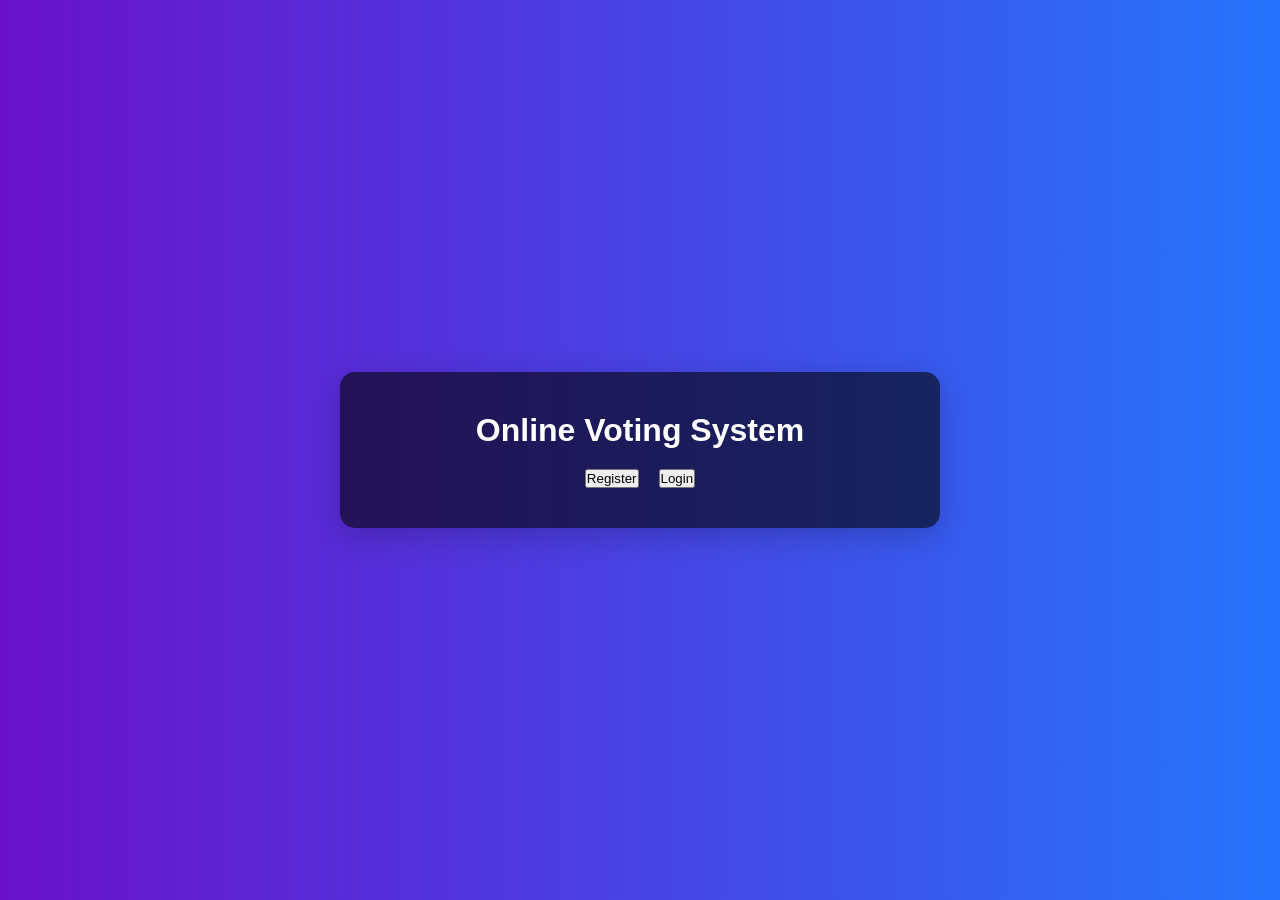
<file: index.html>
<!DOCTYPE html>
<html lang="en">
<head>
  <meta charset="UTF-8">
  <meta name="viewport" content="width=device-width, initial-scale=1">
  <title>Online Voting System</title>
  <link rel="stylesheet" href="style.css">
</head>
<body>
  <div class="container">
    <h1>Online Voting System</h1>
    <div class="button-box">
      <button onclick="location.href='register.html'">Register</button>
      <button onclick="location.href='login.html'">Login</button>
    </div>
  </div>
</body>
</html>
</file>
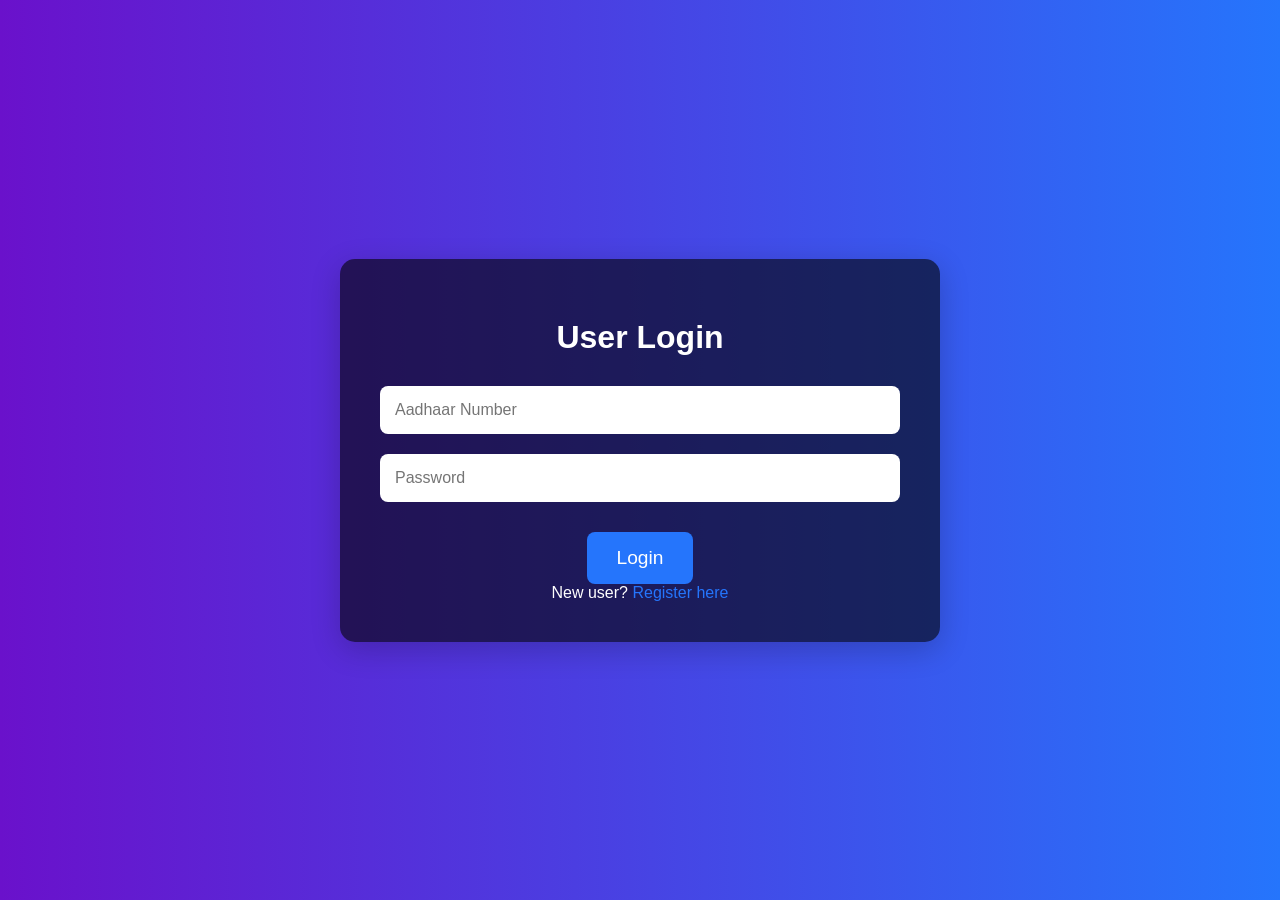
<file: login.html>
<!DOCTYPE html>
<html lang="en">
<head>
  <meta charset="UTF-8">
  <title>Login - Online Voting</title>
  <link rel="stylesheet" href="style.css">
</head>
<body>
  <div class="container">
    <h2>User Login</h2>
    <form id="loginForm">
      <input type="text" id="aadhaarLogin" placeholder="Aadhaar Number" required><br>
      <input type="password" id="passwordLogin" placeholder="Password" required><br>
      <button type="submit">Login</button>
    </form>
    <p>New user? <a href="register.html">Register here</a></p>
  </div>

  <script src="script.js"></script>
</body>
</html>
</file>
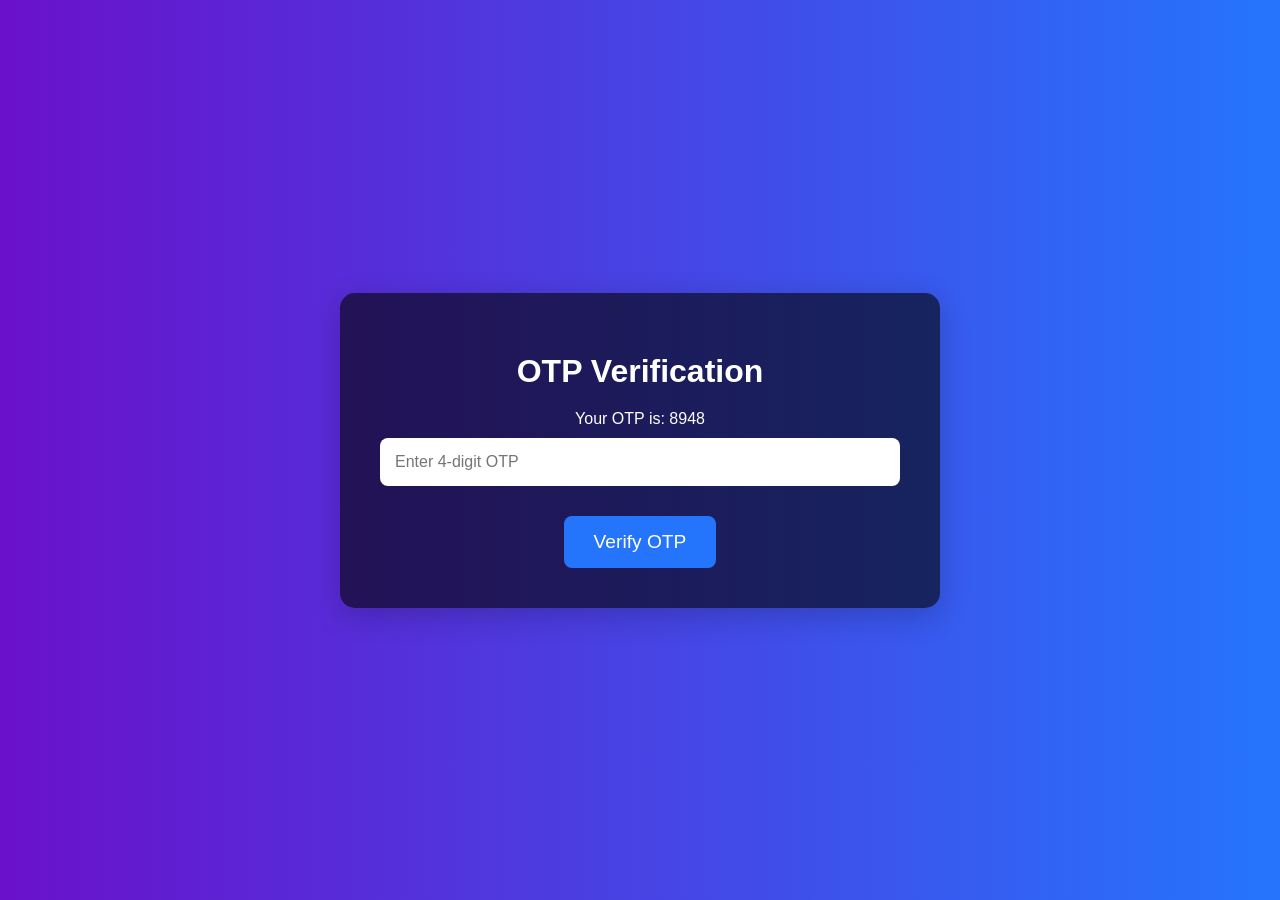
<file: otp.html>
<!DOCTYPE html>
<html lang="en">
<head>
  <meta charset="UTF-8">
  <title>OTP Verification - Online Voting</title>
  <link rel="stylesheet" href="style.css">
</head>
<body>
  <div class="container">
    <h2>OTP Verification</h2>
    <p id="displayOtp">Generating OTP…</p>
    <form id="otpForm">
      <input type="text" id="otpInput" placeholder="Enter 4‑digit OTP" required pattern="\d{4}"><br>
      <button type="submit">Verify OTP</button>
    </form>
  </div>

  <script src="script.js"></script>
</body>
</html>
</file>
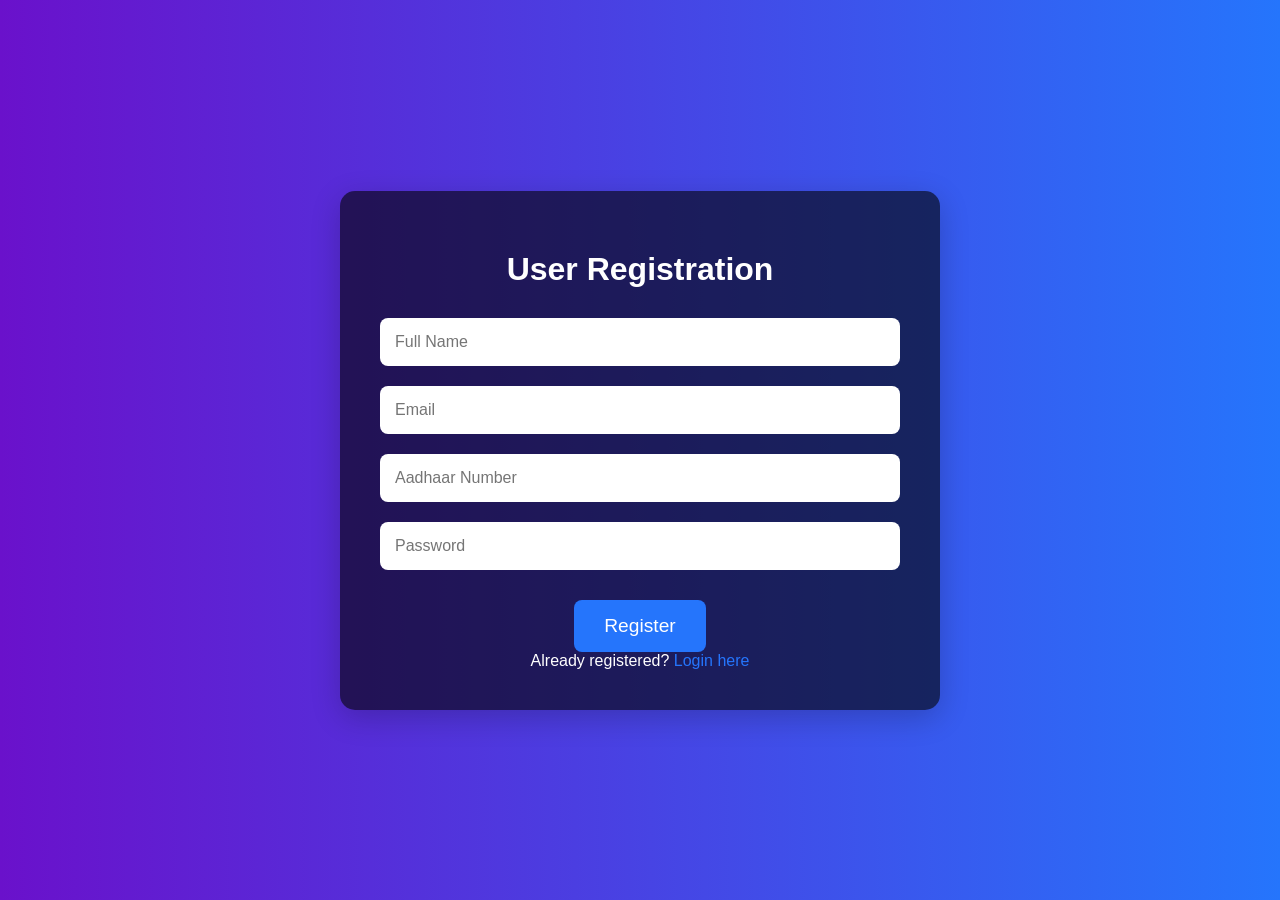
<file: register.html>
<!DOCTYPE html>
<html lang="en">
<head>
  <meta charset="UTF-8">
  <title>Register - Online Voting</title>
  <link rel="stylesheet" href="style.css">
</head>
<body>
  <div class="container">
    <h2>User Registration</h2>
    <form id="registerForm">
      <input type="text" id="name" placeholder="Full Name" required><br>
      <input type="email" id="email" placeholder="Email" required><br>
      <input type="text" id="aadhaar" placeholder="Aadhaar Number" required><br>
      <input type="password" id="password" placeholder="Password" required><br>
      <button type="submit">Register</button>
    </form>
    <p>Already registered? <a href="login.html">Login here</a></p>
  </div>

  <script src="script.js"></script>
</body>
</html>
</file>
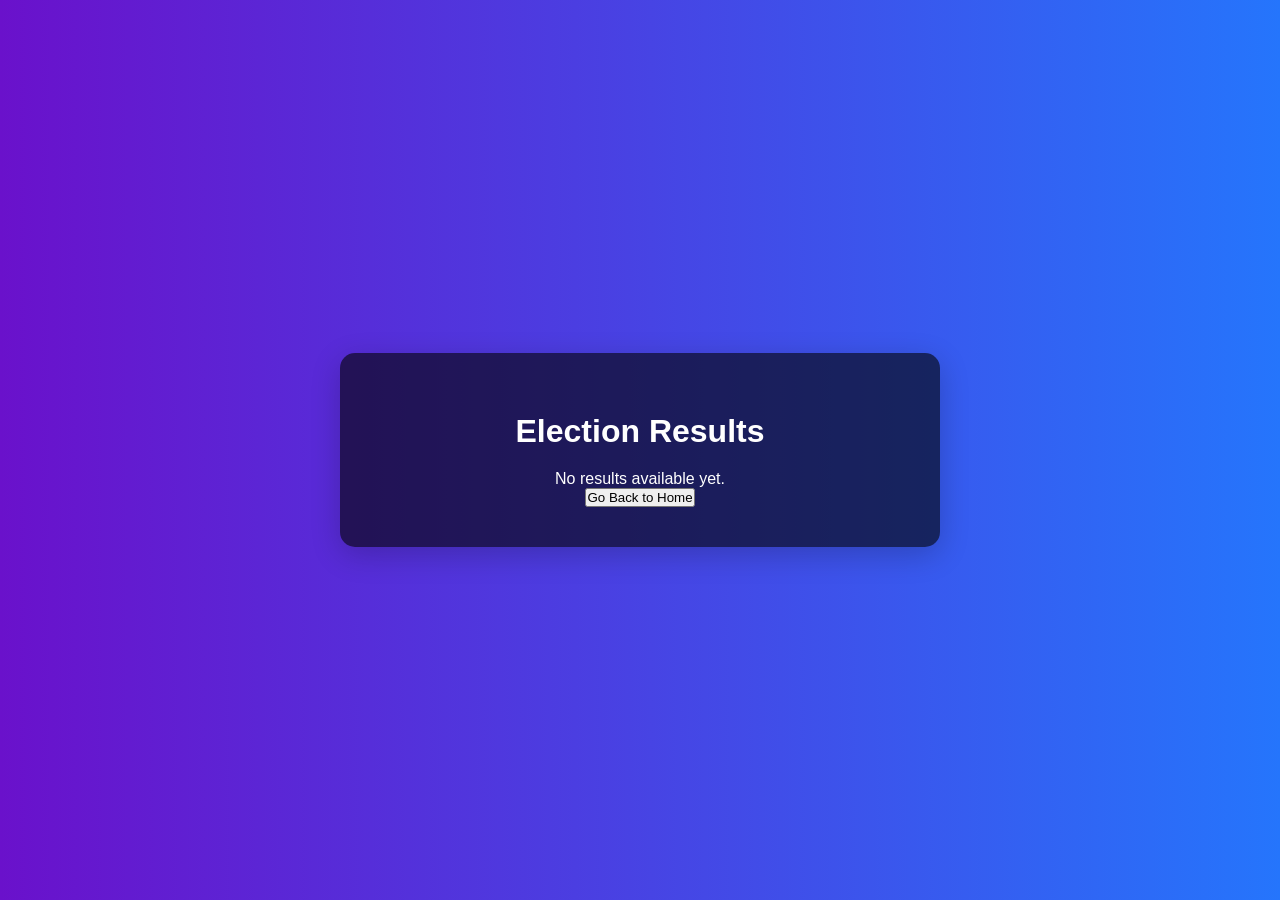
<file: result.html>
<script src="script.js"></script>
</body>
</html>
<!DOCTYPE html>
<html lang="en">
<head>
  <meta charset="UTF-8">
  <title>Election Results - Online Voting</title>
  <link rel="stylesheet" href="style.css">
</head>
<body>
  <div class="container">
    <h2>Election Results</h2>
    <div id="results"></div>
    <div id="winnerSection"></div>
    <button onclick="location.href='index.html'">Go Back to Home</button>
  </div>

  <script src="script.js"></script>
</body>
</html>
</file>
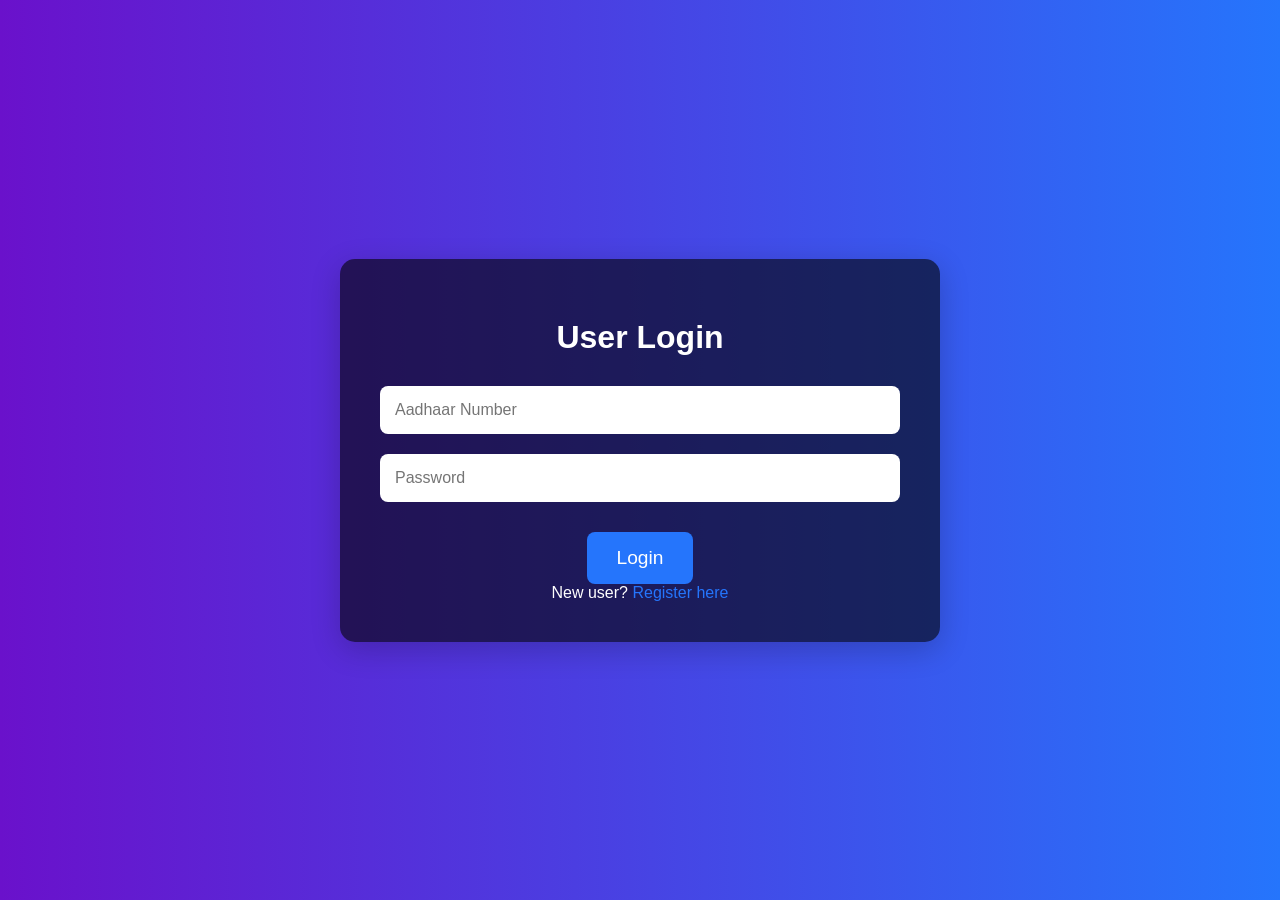
<file: vote.html>
<!DOCTYPE html>
<html lang="en">
<head>
  <meta charset="UTF-8">
  <title>Cast Your Vote - Online Voting</title>
  <link rel="stylesheet" href="style.css">
</head>
<body>
  <div class="container">
    <h2>Cast Your Vote</h2>
    <form id="voteForm">
      <div id="candidatesList">
        <!-- Radio buttons for candidates will be injected here -->
      </div>
      <button type="submit">Submit Vote</button>
    </form>
  </div>

  <script src="script.js"></script>
</body>
</html>
</file>
<file: style.css>
/* Basic reset */
* {
    margin: 0;
    padding: 0;
    box-sizing: border-box;
  }
  
  /* Body and background setup */
  body {
    font-family: 'Arial', sans-serif;
    background: linear-gradient(to right, #6a11cb, #2575fc);
    color: white;
    text-align: center;
    height: 100vh;
    display: flex;
    justify-content: center;
    align-items: center;
    animation: backgroundAnimation 5s ease-in-out infinite;
  }
  
  @keyframes backgroundAnimation {
    0% {
      background: linear-gradient(to right, #6a11cb, #2575fc);
    }
    50% {
      background: linear-gradient(to right, #ff7e5f, #feb47b);
    }
    100% {
      background: linear-gradient(to right, #6a11cb, #2575fc);
    }
  }
  
  .button-box {
    display: flex;
    justify-content: center;  /* center them */
    gap: 20px;                /* adjust this value as needed */
  }
  
  
  /* Container for content */
  .container {
    max-width: 600px;
    width: 100%;
    background-color: rgba(0, 0, 0, 0.6);
    padding: 40px;
    border-radius: 15px;
    box-shadow: 0px 8px 30px rgba(0, 0, 0, 0.2);
    animation: fadeIn 1s ease-out;
  }
  
  /* Animation for fade-in effect */
  @keyframes fadeIn {
    from {
      opacity: 0;
      transform: translateY(50px);
    }
    to {
      opacity: 1;
      transform: translateY(0);
    }
  }
  
  /* Header styles */
  h1, h2 {
    font-size: 2em;
    margin-bottom: 20px;
    font-family: 'Roboto', sans-serif;
  }
  
  h2 {
    margin-top: 20px;
  }
  
  /* Form and button styling */
  form input {
    width: 100%;
    padding: 15px;
    margin: 10px 0;
    border-radius: 8px;
    border: none;
    background-color: #fff;
    font-size: 1em;
  }
  
  form button {
    background-color: #2575fc;
    color: white;
    padding: 15px 30px;
    margin-top: 20px;
    border: none;
    border-radius: 8px;
    font-size: 1.2em;
    cursor: pointer;
    transition: background-color 0.3s;
  }
  
  form button:hover {
    background-color: #6a11cb;
  }
  
  /* Links styling */
  a {
    color: #2575fc;
    text-decoration: none;
  }
  
  a:hover {
    text-decoration: underline;
  }
  
  /* Animation for button hover */
  button:hover {
    transform: scale(1.05);
    box-shadow: 0px 5px 20px rgba(0, 0, 0, 0.2);
  }
  
  /* Results section */
  ul {
    list-style-type: none;
    padding: 20px;
  }
  
  li {
    font-size: 1.2em;
    padding: 10px;
    border-bottom: 1px solid #fff;
    margin-bottom: 10px;
  }
  
  li:last-child {
    border-bottom: none;
  }
  
  h3 {
    margin-top: 20px;
    font-size: 1.8em;
    color: #ffcc00;
  }
  
  /* Radio buttons styling */
  input[type="radio"] {
    margin-right: 10px;
  }
  
  form div {
    margin-bottom: 15px;
  }
  
  /* Hover and focus effects */
  input:focus, button:focus {
    outline: none;
    border: 2px solid #2575fc;
    box-shadow: 0px 0px 10px rgba(37, 117, 252, 0.6);
  }
  
  /* Small screen adjustments */
  @media (max-width: 768px) {
    .container {
      padding: 20px;
    }
    h1, h2 {
      font-size: 1.5em;
    }
  }
</file>
